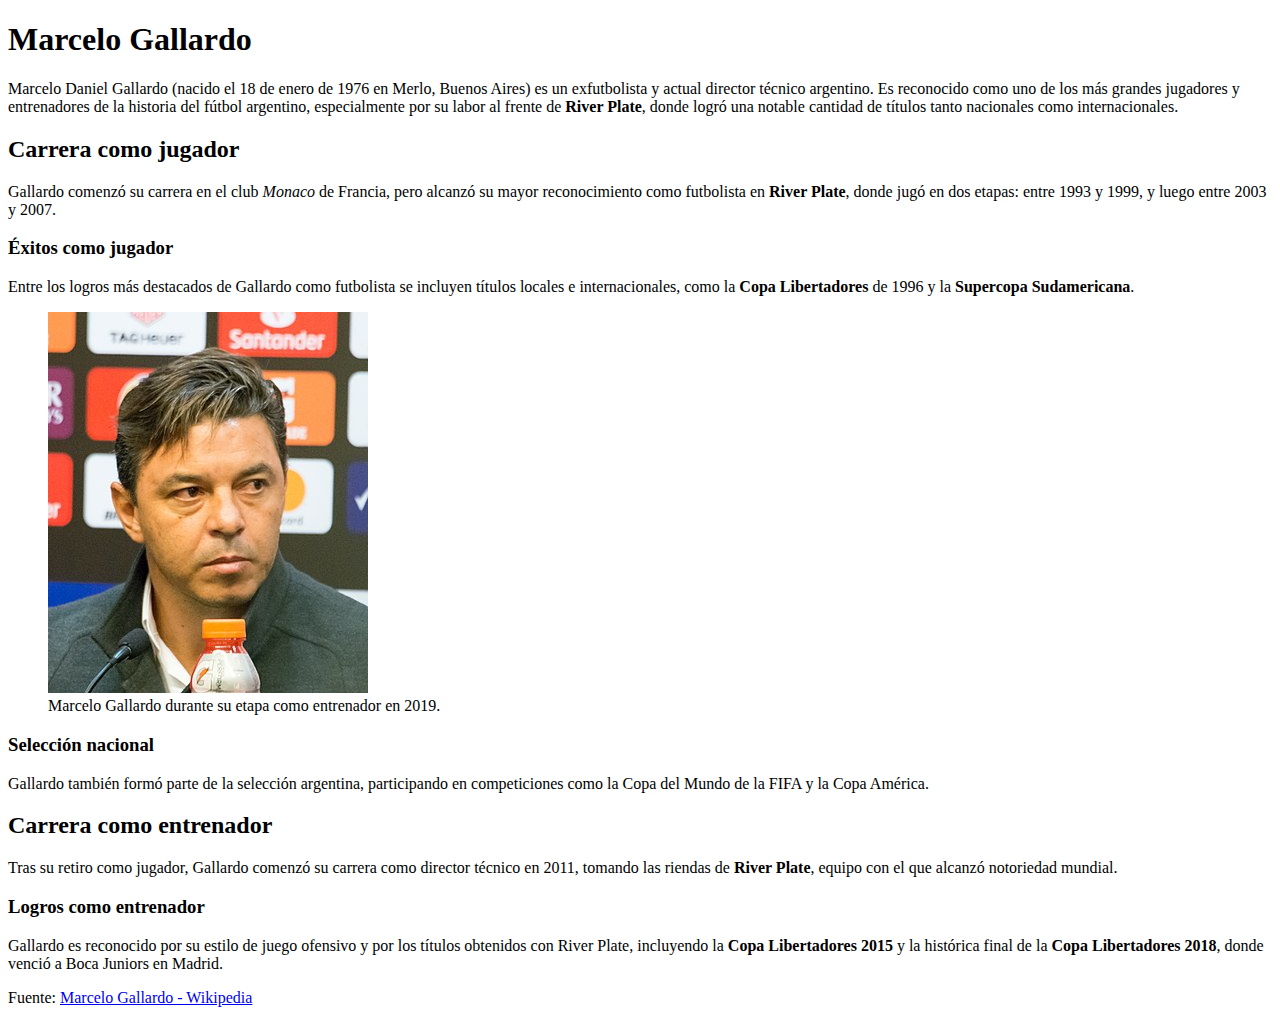
<file: tp-1/index.html>
<!DOCTYPE html>
<html lang="es">
<head>
    <meta charset="UTF-8">
    <meta name="viewport" content="width=device-width, initial-scale=1.0">
    <title>Marcelo Gallardo - Wikipedia</title>
</head>
<body>
    <h1>Marcelo Gallardo</h1>
    
    <p>Marcelo Daniel Gallardo (nacido el 18 de enero de 1976 en Merlo, Buenos Aires) es un exfutbolista y actual director técnico argentino. Es reconocido como uno de los más grandes jugadores y entrenadores de la historia del fútbol argentino, especialmente por su labor al frente de <strong>River Plate</strong>, donde logró una notable cantidad de títulos tanto nacionales como internacionales.</p>

    <h2>Carrera como jugador</h2>
    <p>Gallardo comenzó su carrera en el club <em>Monaco</em> de Francia, pero alcanzó su mayor reconocimiento como futbolista en <strong>River Plate</strong>, donde jugó en dos etapas: entre 1993 y 1999, y luego entre 2003 y 2007.</p>

    <h3>Éxitos como jugador</h3>
    <p>Entre los logros más destacados de Gallardo como futbolista se incluyen títulos locales e internacionales, como la <strong>Copa Libertadores</strong> de 1996 y la <strong>Supercopa Sudamericana</strong>.</p>

    <figure>
        <img src="gallardo.jpg" alt="Marcelo_Gallardo">
        <figcaption>Marcelo Gallardo durante su etapa como entrenador en 2019.</figcaption>
    </figure>

    <h3>Selección nacional</h3>
    <p>Gallardo también formó parte de la selección argentina, participando en competiciones como la Copa del Mundo de la FIFA y la Copa América.</p>

    <h2>Carrera como entrenador</h2>
    <p>Tras su retiro como jugador, Gallardo comenzó su carrera como director técnico en 2011, tomando las riendas de <strong>River Plate</strong>, equipo con el que alcanzó notoriedad mundial.</p>

    <h3>Logros como entrenador</h3>
    <p>Gallardo es reconocido por su estilo de juego ofensivo y por los títulos obtenidos con River Plate, incluyendo la <strong>Copa Libertadores 2015</strong> y la histórica final de la <strong>Copa Libertadores 2018</strong>, donde venció a Boca Juniors en Madrid.</p>

   

    <p>Fuente: <a href="https://es.wikipedia.org/wiki/Marcelo_Gallardo" target="_blank">Marcelo Gallardo - Wikipedia</a></p>

</body>
</html>
</file>
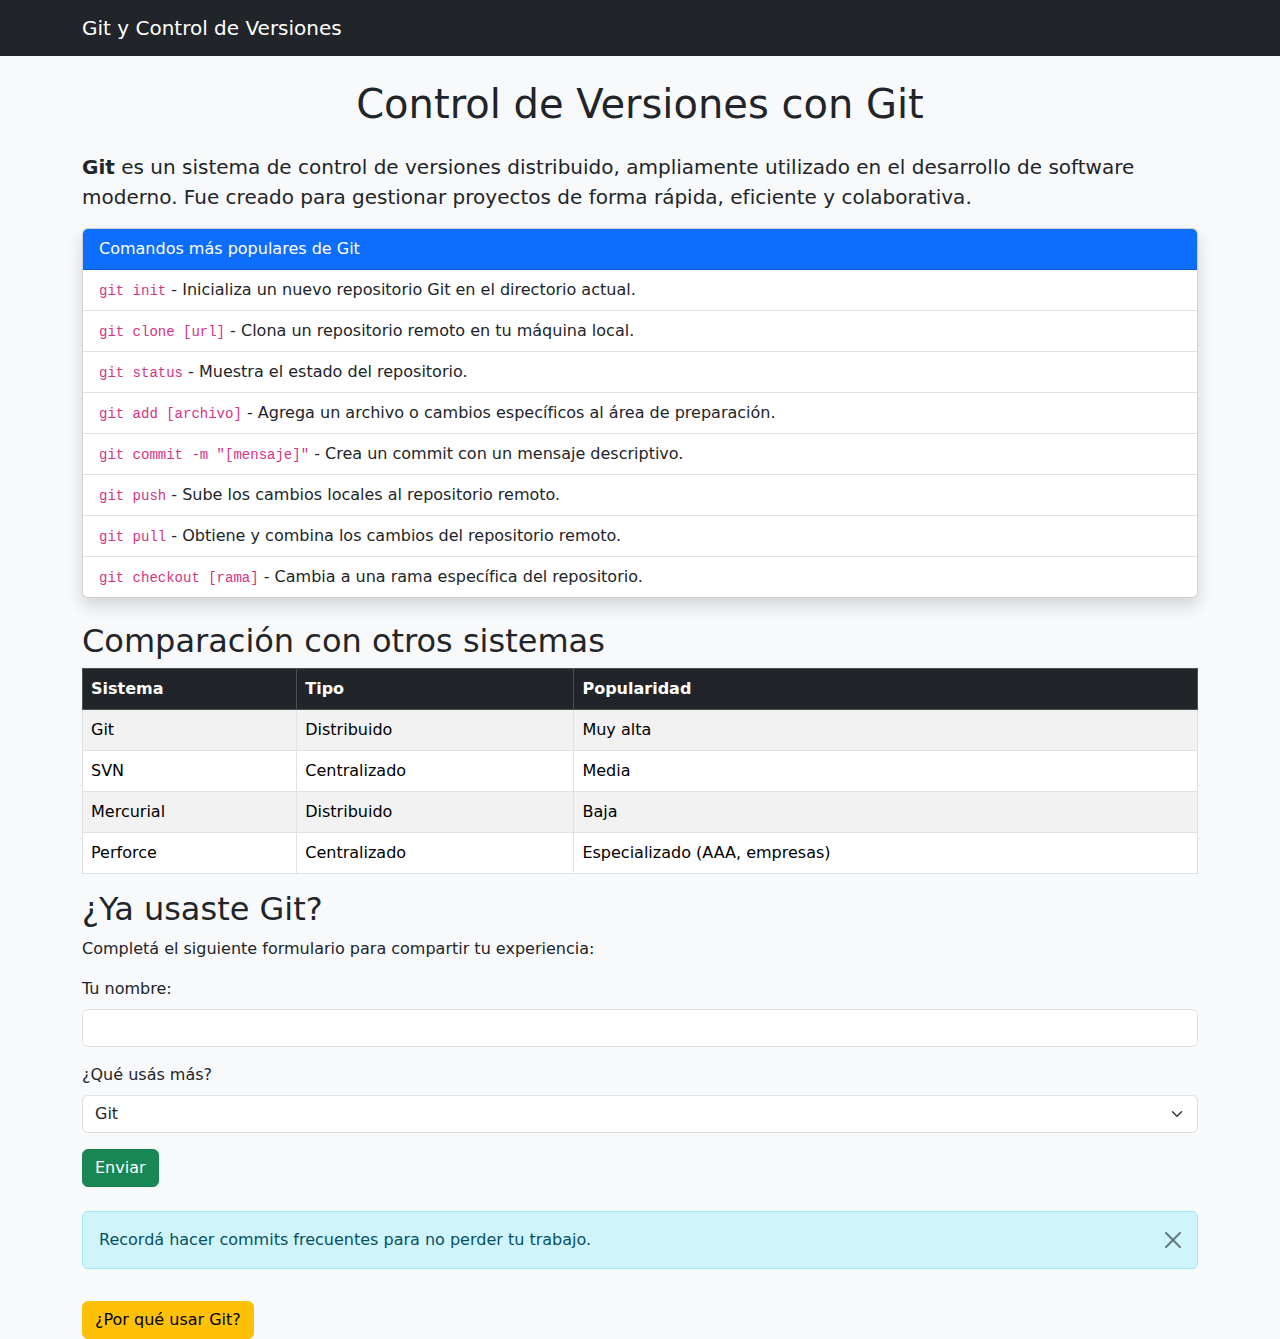
<file: tp-5/index.html>
<!DOCTYPE html>
<html lang="es">
<head>
    <meta charset="UTF-8">
    <meta name="viewport" content="width=device-width, initial-scale=1.0">
    <title>Control de Versiones con Git</title>
    <link href="https://cdn.jsdelivr.net/npm/bootstrap@5.3.3/dist/css/bootstrap.min.css" rel="stylesheet">
</head>
<body class="bg-light">

    <nav class="navbar navbar-expand-lg navbar-dark bg-dark mb-4">
        <div class="container">
            <a class="navbar-brand" href="#">Git y Control de Versiones</a>
        </div>
    </nav>

    <div class="container">
        <h1 class="text-center mb-4">Control de Versiones con Git</h1>

        <p class="fs-5"><strong>Git</strong> es un sistema de control de versiones distribuido, ampliamente utilizado en el desarrollo de
            software moderno. Fue creado para gestionar proyectos de forma rápida, eficiente y colaborativa.
        </p>

        <div class="card shadow mb-4">
            <div class="card-header bg-primary text-white">Comandos más populares de Git</div>
            <ul class="list-group list-group-flush">
                <li class="list-group-item"><code>git init</code> - Inicializa un nuevo repositorio Git en el directorio actual.</li>
                <li class="list-group-item"><code>git clone [url]</code> - Clona un repositorio remoto en tu máquina local.</li>
                <li class="list-group-item"><code>git status</code> - Muestra el estado del repositorio.</li>
                <li class="list-group-item"><code>git add [archivo]</code> - Agrega un archivo o cambios específicos al área de preparación.</li>
                <li class="list-group-item"><code>git commit -m "[mensaje]"</code> - Crea un commit con un mensaje descriptivo.</li>
                <li class="list-group-item"><code>git push</code> - Sube los cambios locales al repositorio remoto.</li>
                <li class="list-group-item"><code>git pull</code> - Obtiene y combina los cambios del repositorio remoto.</li>
                <li class="list-group-item"><code>git checkout [rama]</code> - Cambia a una rama específica del repositorio.</li>
            </ul>
        </div>

        <h2>Comparación con otros sistemas</h2>
        <table class="table table-striped table-hover table-bordered">
            <thead class="table-dark">
                <tr>
                    <th>Sistema</th>
                    <th>Tipo</th>
                    <th>Popularidad</th>
                </tr>
            </thead>
            <tbody>
                <tr>
                    <td>Git</td>
                    <td>Distribuido</td>
                    <td>Muy alta</td>
                </tr>
                <tr>
                    <td>SVN</td>
                    <td>Centralizado</td>
                    <td>Media</td>
                </tr>
                <tr>
                    <td>Mercurial</td>
                    <td>Distribuido</td>
                    <td>Baja</td>
                </tr>
                <tr>
                    <td>Perforce</td>
                    <td>Centralizado</td>
                    <td>Especializado (AAA, empresas)</td>
                </tr>
            </tbody>
        </table>

        <h2>¿Ya usaste Git?</h2>
        <p>Completá el siguiente formulario para compartir tu experiencia:</p>
        <form>
            <div class="mb-3">
                <label for="nombre" class="form-label">Tu nombre:</label>
                <input type="text" class="form-control" id="nombre" name="nombre">
            </div>

            <div class="mb-3">
                <label for="experiencia" class="form-label">¿Qué usás más?</label>
                <select class="form-select" id="experiencia" name="experiencia">
                    <option value="git">Git</option>
                    <option value="github">Git + GitHub</option>
                    <option value="otro">Otro sistema</option>
                    <option value="ninguno">Todavía no uso ninguno</option>
                </select>
            </div>

            <button type="submit" class="btn btn-success">Enviar</button>
        </form>

        <div class="alert alert-info alert-dismissible fade show mt-4" role="alert">
            Recordá hacer commits frecuentes para no perder tu trabajo.
            <button type="button" class="btn-close" data-bs-dismiss="alert" aria-label="Cerrar"></button>
        </div>

        <button type="button" class="btn btn-warning mt-3" data-bs-toggle="modal" data-bs-target="#modalInfo">
            ¿Por qué usar Git?
        </button>

        <div class="modal fade" id="modalInfo" tabindex="-1" aria-labelledby="modalInfoLabel" aria-hidden="true">
            <div class="modal-dialog">
                <div class="modal-content">
                    <div class="modal-header">
                        <h5 class="modal-title" id="modalInfoLabel">Ventajas de usar Git</h5>
                        <button type="button" class="btn-close" data-bs-dismiss="modal" aria-label="Cerrar"></button>
                    </div>
                    <div class="modal-body">
                        Git permite mantener un historial completo de los cambios, trabajar en equipo de manera eficiente y volver fácilmente a versiones anteriores del código.
                    </div>
                    <div class="modal-footer">
                        <button type="button" class="btn btn-secondary" data-bs-dismiss="modal">Cerrar</button>
                    </div>
                </div>
            </div>
        </div>

    </div>

    <script src="https://cdn.jsdelivr.net/npm/bootstrap@5.3.3/dist/js/bootstrap.bundle.min.js"></script>
</body>
</html>
</file>
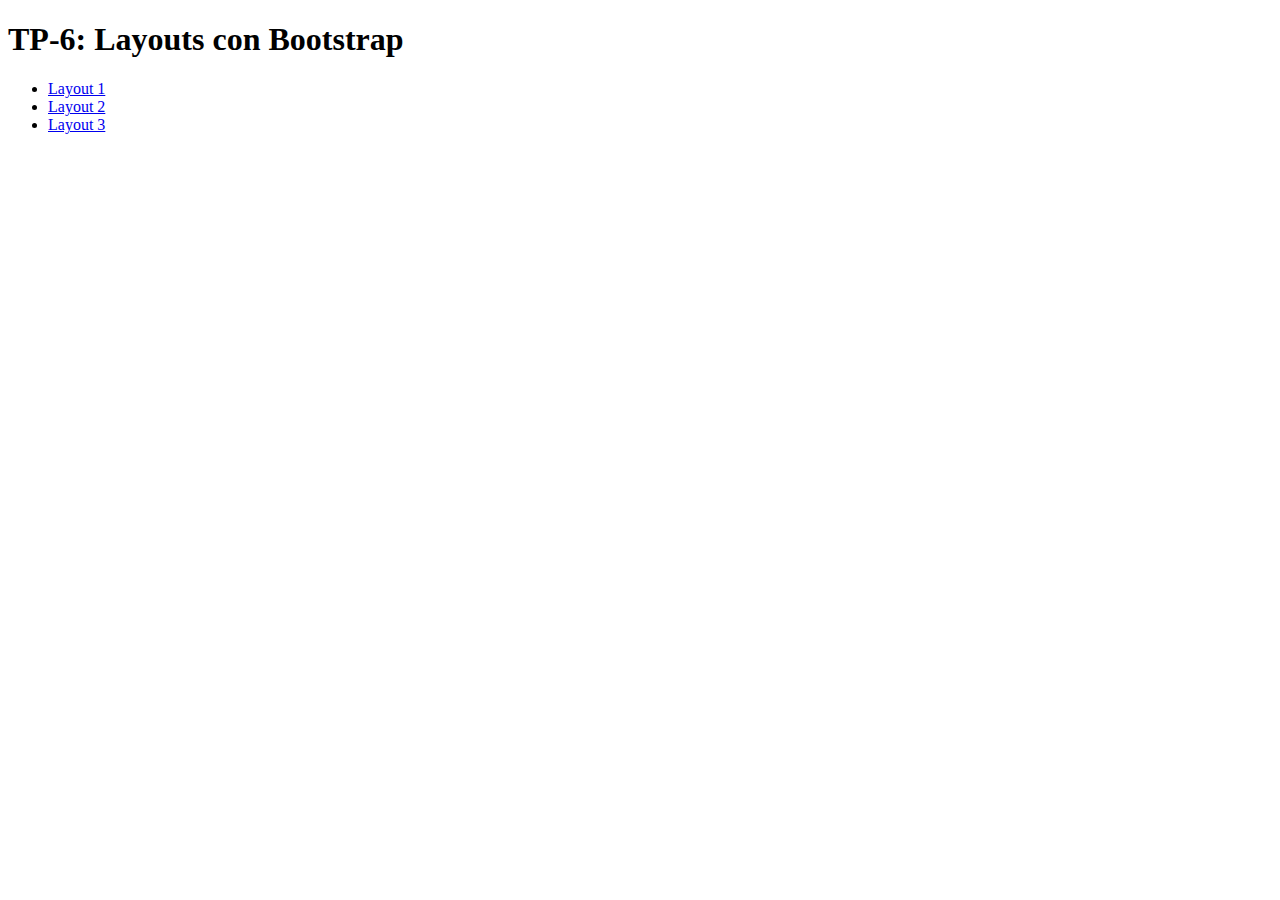
<file: tp-6/index.html>
<!DOCTYPE html>
<html lang="es">
<head>
    <meta charset="UTF-8">
    <title>Índice TP-6</title>
</head>
<body>
    <h1>TP-6: Layouts con Bootstrap</h1>
    <ul>
        <li><a href="layout-1.html">Layout 1</a></li>
        <li><a href="layout-2.html">Layout 2</a></li>
        <li><a href="layout-3.html">Layout 3</a></li>
    </ul>
</body>
</html>
</file>
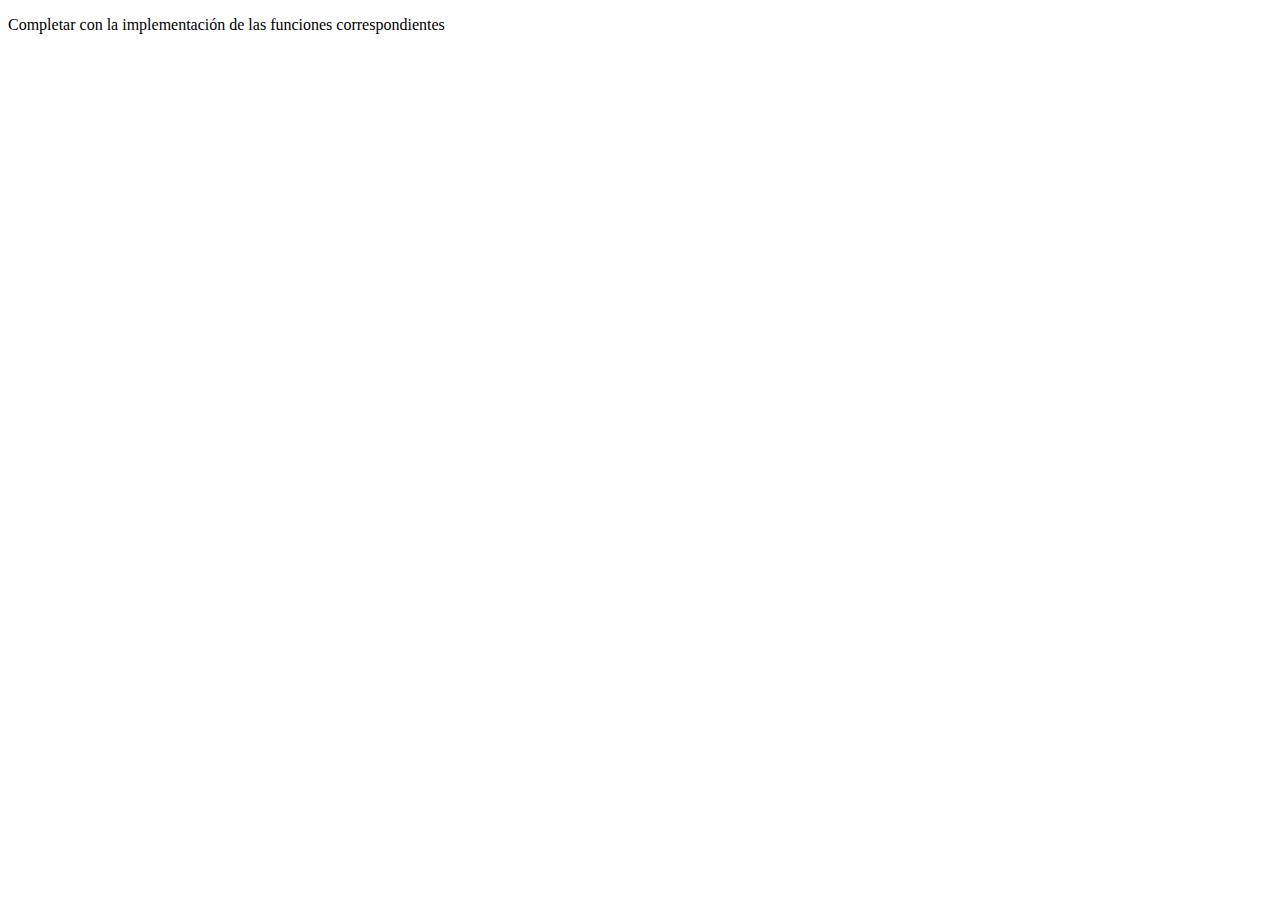
<file: tp7/index.html>
<!DOCTYPE html>
<html>
<head>
	<meta charset="utf-8">
	<meta name="viewport" content="width=device-width, initial-scale=1">
	<title>TP-7: Funciones en JavaScript</title>
</head>
<body>
<p>Completar con la implementación de las funciones correspondientes</p>
<script type="text/javascript">
// Numeros

// 1- Implementar una función "suma" que retorne la suma de 2 numeros
const suma = (num1, num2) => num1 + num2;

console.log("1 Resultados de suma:")
console.log(suma(2,3));
console.log(suma(4,4));
console.log(suma(-10,10));


// 2- Implementar una función "elevarAlCubo" que eleve al cubo un numero

const elevarAlCubo = elevar => elevar * elevar * elevar;

console.log("2 Resultados de elevarAlCubo:")
console.log(elevarAlCubo(3)); // 27
console.log(elevarAlCubo(99)); // 970299

// 3- Implementar una función "restoDivisionEntera" para devolver el resto de una división entera entre un dividendo y un divisor
// ejemplo: restoDivisionEntera(3,2) retorna 1

function restoDivisionEntera(dividendo, divisor){
    if(divisor === 0){
        console.log("No se puede dividir por cero");
        return NaN;
    } else {
        return dividendo % divisor;
    }
}

console.log("3 Resultados de restoDivisionEntera:")
console.log(restoDivisionEntera(1,3)); // 1
console.log(restoDivisionEntera(2,3)); // 2
console.log(restoDivisionEntera(3,3)); // 0
console.log(restoDivisionEntera(4,3)); // 1
console.log(restoDivisionEntera(5,0)); // No se puede dividir por cero


// 4- Implementar una función "numeroPi" para devolver el numero PI
// ejemplo: numeroPi() retorna 3,14...

const numeroPi = () => Math.PI;

console.log("4 Resultado de numeroPi:")
console.log(numeroPi())


// 5- Implementar una función "numeroRandom" para devolver un número random (aleatorio)
// ejemplo: numeroRandom() retorna 0,123...

const numeroRandom = () => Math.random();

console.log("5 Resultados de numeroRandom:")
console.log(numeroRandom())
console.log(numeroRandom())
console.log(numeroRandom())


// 6- Implementar una función "numeroRandomDesdeHasta" para devolver un número random entre 2 valores recibidos como parámetros
// ejemplo: numeroRandomDesdeHasta(1,6) retorna 3

function numeroRandomDesdeHasta(uno,dos){
    uno = Math.ceil(uno);
    dos = Math.floor(dos);
    return Math.floor(Math.random() * (dos - uno + 1)) + uno;

}

console.log("6 Resultados de numeroRandomDesdeHasta:")
console.log(numeroRandomDesdeHasta(1,6))
console.log(numeroRandomDesdeHasta(2,5))
console.log(numeroRandomDesdeHasta(3,4))


// 7- Implementar una función "esPar" que reciba un número como parámetro y devuelva verdadero si el número es par, o falso si es impar
// ejemplo: esPar(4) retorna true, esPar(5) retorna false

const esPar = siono => siono % 2 === 0;

console.log("7 Resultados de esPar:")
console.log(esPar(4)); // true
console.log(esPar(5)); // false
console.log(esPar(0)); // true
console.log(esPar(-2)); // true


// 8- Implementar una función "esPositivo" que reciba un número y devuelva true si el número es positivo, o false si es negativo o cero
// ejemplo: esPositivo(4) retorna true, esPositivo(-3) retorna false

const esPositivo = siono2 => {
    return siono2 > 0;
};

console.log("8 Resultados de esPositivo:")
console.log(esPositivo(4)); // true
console.log(esPositivo(-3)); // false
console.log(esPositivo(0)); // false

// 9- Implementar una función "clasificarNumero" que reciba un número y retorne un mensaje indicando si el número es par o impar, y si es positivo o negativo
// ejemplo: clasificarNumero(4) retorna "El número 4 es par y positivo."
// ejemplo: clasificarNumero(-3) retorna "El número -3 es impar y negativo."

function clasificarNumero(clasi) {
    let tipoParidad;
    if (clasi % 2 === 0) {
        tipoParidad = "par";
    } else {
        tipoParidad = "impar";
    }

    function obtenerSigno() {
        if (clasi === 0) {
            return " y no es positivo ni negativo";
        } else if (clasi > 0) {
            return " y positivo";
        } else {
            return " y negativo";
        }
    }

    return `El número ${clasi} es ${tipoParidad}${obtenerSigno()}.`;
}

console.log("9 Resultados de clasificarNumero:")
console.log(clasificarNumero(4)); // "El número 4 es par y positivo."
console.log(clasificarNumero(-3)); // "El número -3 es impar y negativo."
console.log(clasificarNumero(0)); // "El número 0 es par y no es positivo ni negativo."

// Cadenas de Caracteres

// 10- Implementar una función "transformarMayuscula" que transforme a mayúscula la cadena de caracteres recibida como parámetro
// ejemplo: transformarMayuscula("Plataformas Móviles") retorna "PLATAFORMAS MÓVILES"
const transformarMayuscula = palabras => palabras.toUpperCase();

console.log("10 Resultados de transformarMayuscula:")
console.log(transformarMayuscula("Plataformas Móviles"))
console.log(transformarMayuscula("hola mundo"))
console.log(transformarMayuscula("abc"))


// 11- Implementar una función "primeraLetra" que nos devuelva la inicial de la cadena de caracteres recibida como parámetro
// ejemplo: primeraLetra("Plataformas") retorna "P"

const primeraLetra = palabras => palabras.charAt(0);

console.log("11 Resultados de primeraLetra:")
console.log(primeraLetra("Plataformas Móviles"))
console.log(primeraLetra("hola mundo"))
console.log(primeraLetra("abc"))


// 12- Implementar una función "sinPrimeraLetra" que nos devuelva la cadena de caracteres recibida como parámetro sin la primera letra
// ejemplo: sinPrimeraLetra("Plataformas") retorna "lataformas"

const sinPrimeraLetra = palabras => palabras.slice(1);

console.log("12 Resultados de sinPrimeraLetra:")
console.log(sinPrimeraLetra("Plataformas Móviles"))
console.log(sinPrimeraLetra("hola mundo"))
console.log(sinPrimeraLetra("abc"))


// 13- Implementar una función "primeraLetraMayuscula" que devuelve la cadena de caracteres recibida, pero  con su primera letra en mayúscula
// ejemplo: primeraLetraMayuscula("plataformas") retorna "Plataformas"

const primeraLetraMayuscula = palabras => palabras.charAt(0).toUpperCase() + palabras.slice(1);

console.log("13 Resultados de primeraLetraMayuscula:")
console.log(primeraLetraMayuscula("plataformas móviles"))
console.log(primeraLetraMayuscula("hola mundo"))
console.log(primeraLetraMayuscula("abc"))


// 14- Implementar una función "terminaCon" que devuelve verdadero o falso si la palabra termina con la terminación recibida
// ejemplo: terminaCon("plataformas", "mas") retorna true

const terminaCon = (pala, termi) => pala.endsWith(termi);

console.log("14 Resultados de terminaCon:")
console.log(terminaCon("hola", "a")); // true
console.log(terminaCon("hola", "o")); // false
console.log(terminaCon("plataformas", "mas")); // true
console.log(terminaCon("plataformas", "más")); // false

// 15- Implementar una función "palabraInvertida" que devuelva la palabra invertida
// ejemplo: palabraInvertida("hola") retorna "aloh";

const palabraInvertida = palabra => palabra.split('').reverse().join('');

console.log("15 Resultados de palabraInvertida:")
console.log(palabraInvertida("plataformas móviles"))
console.log(palabraInvertida("hola mundo"))
console.log(palabraInvertida("abc"))

</script>
</body>
</html>
</file>
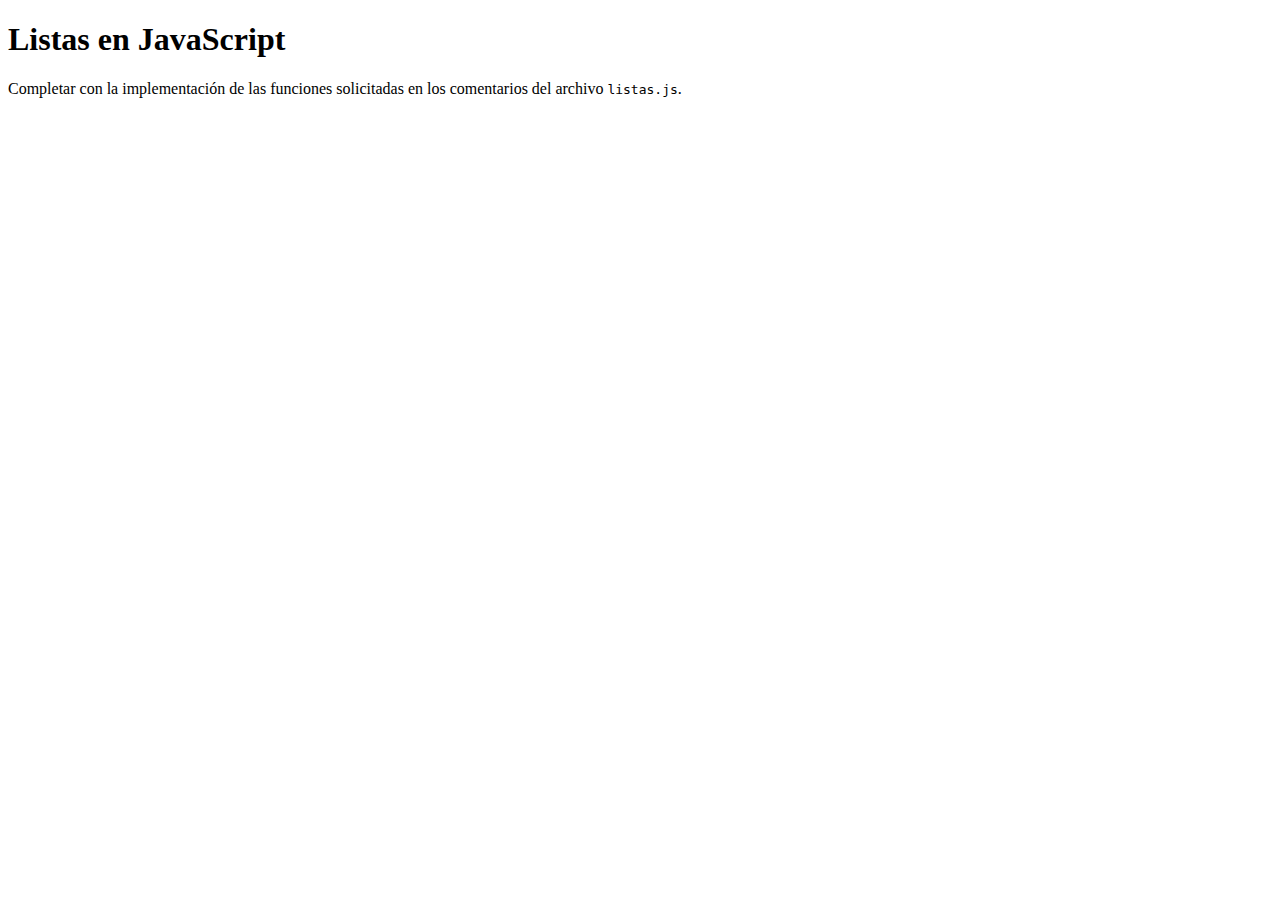
<file: tp8/index.html>
<!DOCTYPE html>
<html>
<head>
	<meta charset="utf-8">
	<meta name="viewport" content="width=device-width, initial-scale=1">
	<title>Listas en JavaScript</title>
</head>
<body>
    <h1>Listas en JavaScript</h1>
    <p>Completar con la implementación de las funciones solicitadas en los comentarios del archivo <code>listas.js</code>.</p>
    <script src="listas.js"></script>
</body>
</html>
</file>
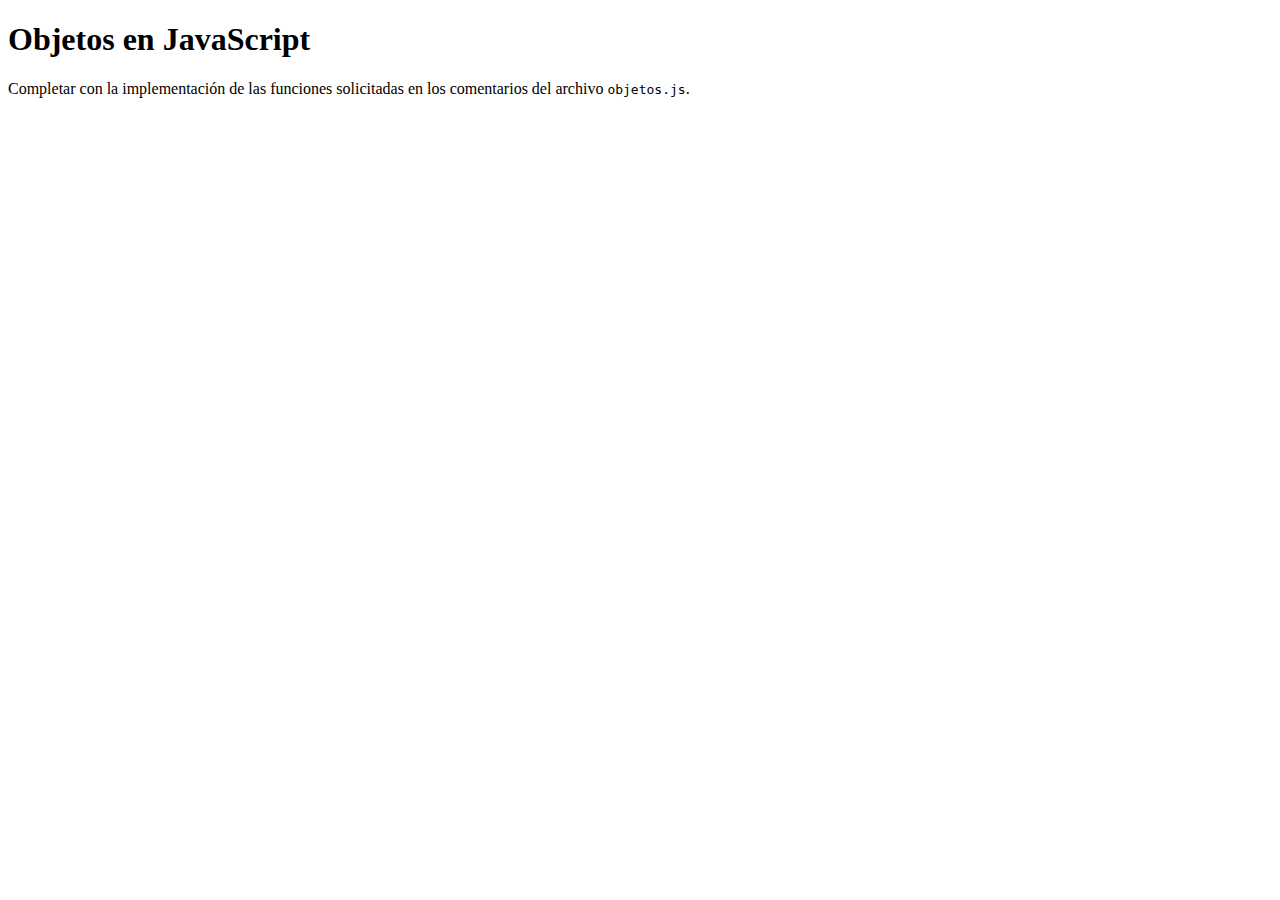
<file: tp9/index.html>
<!DOCTYPE html>
<html>
<head>
    <meta charset="utf-8">
    <meta name="viewport" content="width=device-width, initial-scale=1">
    <title>Objetos en JavaScript</title>
</head>
<body>
    <h1>Objetos en JavaScript</h1>
    <p>Completar con la implementación de las funciones solicitadas en los comentarios del archivo <code>objetos.js</code>.</p>
    <script src="objetos.js"></script>
</body>
</html>
</file>
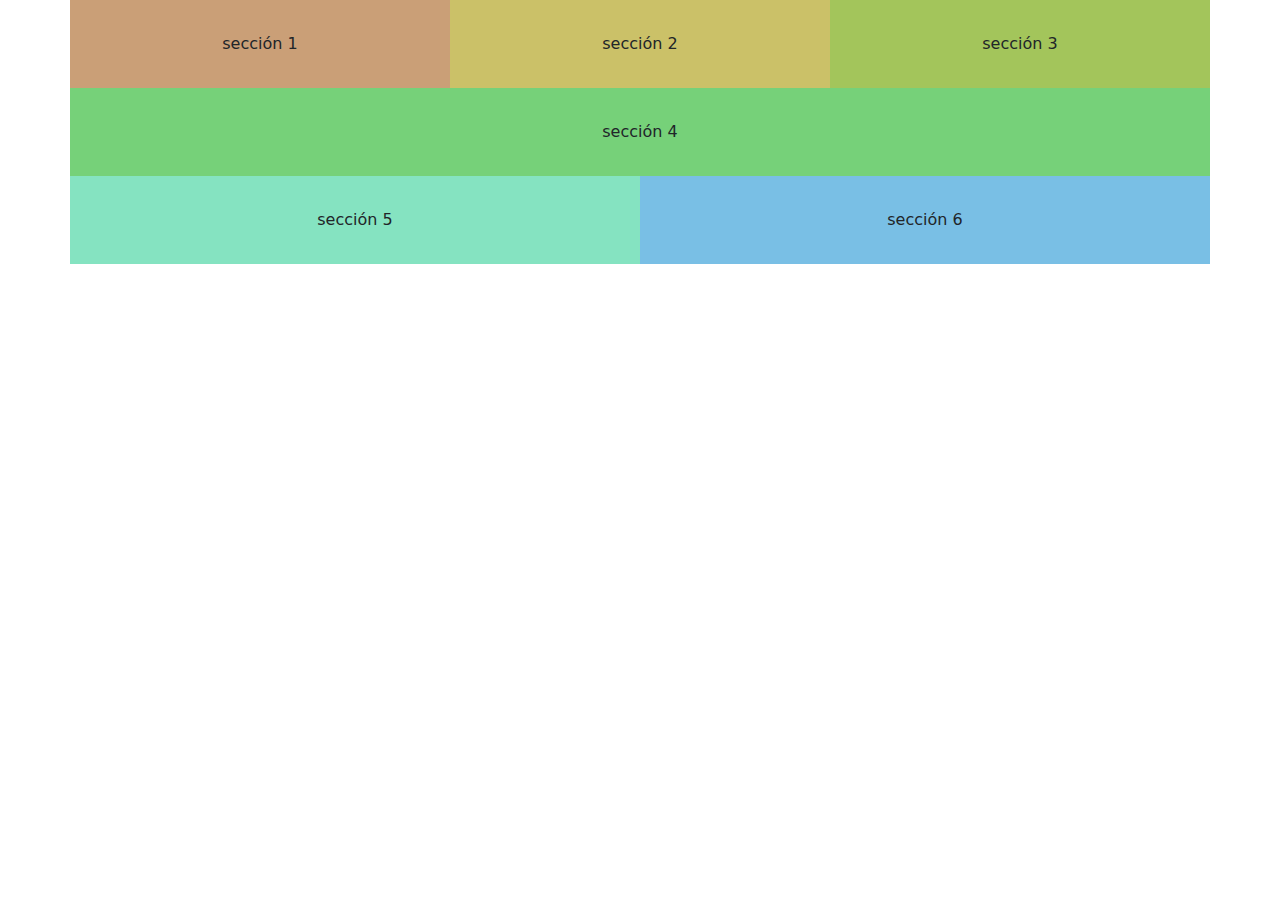
<file: tp-5/layout-1.html>
<!DOCTYPE html>
<html lang="es">
<head>
    <meta charset="UTF-8">
    <meta name="viewport" content="width=device-width, initial-scale=1.0">
    <title>Layout 1</title>
    <link href="https://cdn.jsdelivr.net/npm/bootstrap@5.3.0/dist/css/bootstrap.min.css" rel="stylesheet">
    <style>
        .content {padding: 2em 0.5em; text-align: center;}
        .s1 {background-color: #ca9f77;}
        .s2 {background-color: #cbc168;}
        .s3 {background-color: #a3c55b;}
        .s4 {background-color: #76d179;}
        .s5 {background-color: #85e3c1;}
        .s6 {background-color: #79bfe5;}
    </style>
</head>
<body>
    <div class="container-sm g-0">
        <div class="row g-0">
            <div class="col-12 col-md-4">
                <div class="content s1">sección 1</div>
            </div>
            <div class="col-12 col-md-4">
                <div class="content s2">sección 2</div>
            </div>
            <div class="col-12 col-md-4">
                <div class="content s3">sección 3</div>
            </div>
        </div>
        <div class="row g-0">
            <div class="col-12">
                <div class="content s4">sección 4</div>
            </div>
        </div>
        <div class="row g-0">
            <div class="col-12 col-md-6">
                <div class="content s5">sección 5</div>
            </div>
            <div class="col-12 col-md-6">
                <div class="content s6">sección 6</div>
            </div>
        </div>
    </div>
</body>
</html>
</file>
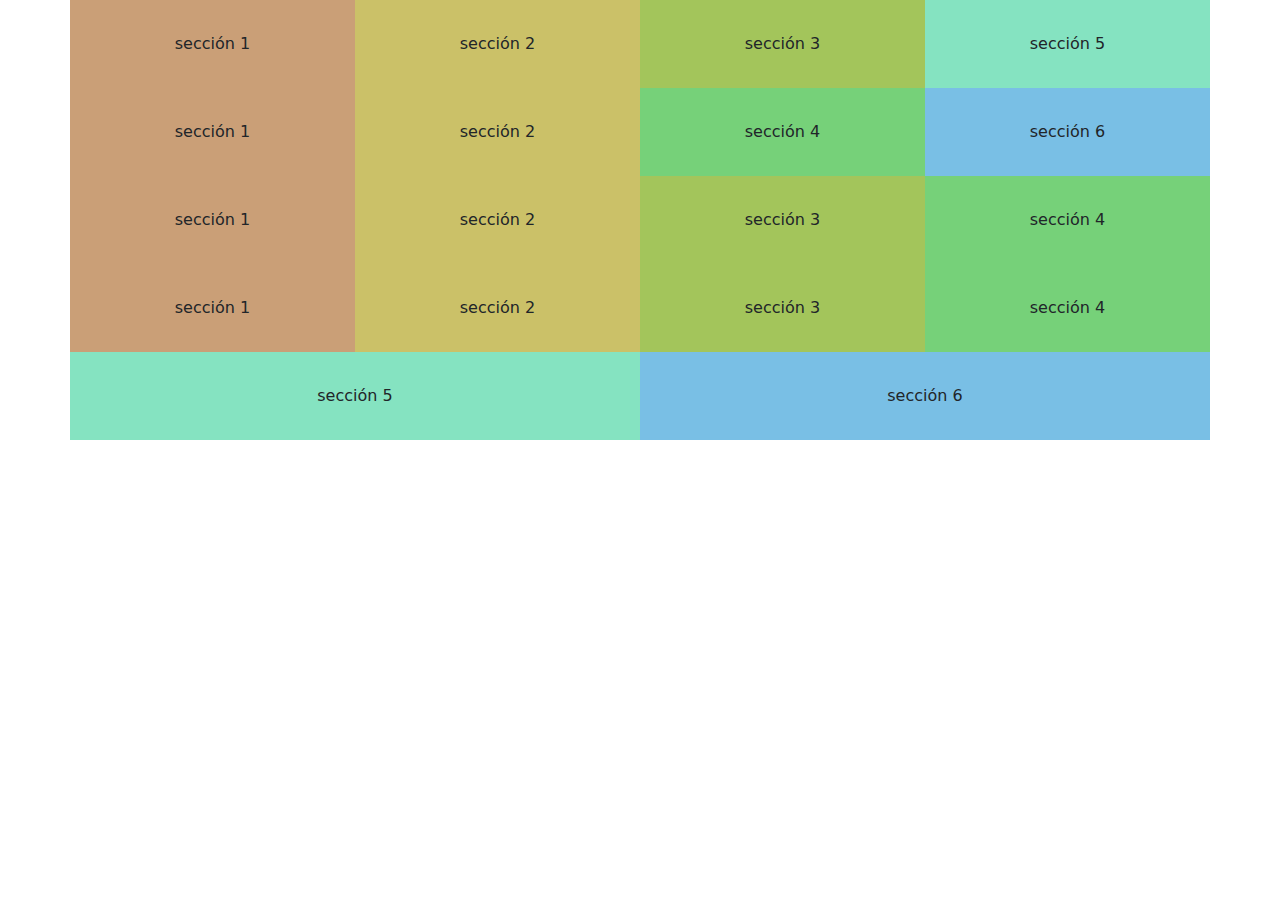
<file: tp-5/layout-2.html>
<!DOCTYPE html>
<html lang="es">
<head>
    <meta charset="UTF-8">
    <meta name="viewport" content="width=device-width, initial-scale=1.0">
    <title>Layout 2</title>
    <link href="https://cdn.jsdelivr.net/npm/bootstrap@5.3.0/dist/css/bootstrap.min.css" rel="stylesheet">
    <style>
        .content {padding: 2em 0.5em; text-align: center;}
        .s1 {background-color: #ca9f77;}
        .s2 {background-color: #cbc168;}
        .s3 {background-color: #a3c55b;}
        .s4 {background-color: #76d179;}
        .s5 {background-color: #85e3c1;}
        .s6 {background-color: #79bfe5;}
    </style>
</head>
<body>
    <div class="container-sm g-0">
        <div class="row g-0">
            <div class="col-12 col-md-6 col-lg-3">
                <div class="content s1">sección 1</div>
                <div class="content s1">sección 1</div>
            </div>
            <div class="col-12 col-md-6 col-lg-3">
                <div class="content s2">sección 2</div>
                <div class="content s2">sección 2</div>
            </div>
            <div class="col-12 col-md-6 col-lg-3">
                <div class="content s3">sección 3</div>
                <div class="content s4">sección 4</div>
            </div>
            <div class="col-12 col-md-6 col-lg-3">
                <div class="content s5">sección 5</div>
                <div class="content s6">sección 6</div>
            </div>
        </div>
        <div class="row g-0">
            <div class="col-12 col-md-6 col-lg-3">
                <div class="content s1">sección 1</div>
                <div class="content s1">sección 1</div>
            </div>
            <div class="col-12 col-md-6 col-lg-3">
                <div class="content s2">sección 2</div>
                <div class="content s2">sección 2</div>
            </div>
            <div class="col-12 col-md-6 col-lg-3">
                <div class="content s3">sección 3</div>
                <div class="content s3">sección 3</div>
            </div>
            <div class="col-12 col-md-6 col-lg-3">
                <div class="content s4">sección 4</div>
                <div class="content s4">sección 4</div>
            </div>
        </div>
        <div class="row g-0">
            <div class="col-12 col-md-6">
                <div class="content s5">sección 5</div>
            </div>
            <div class="col-12 col-md-6">
                <div class="content s6">sección 6</div>
            </div>
        </div>
    </div>
</body>
</html>
</file>
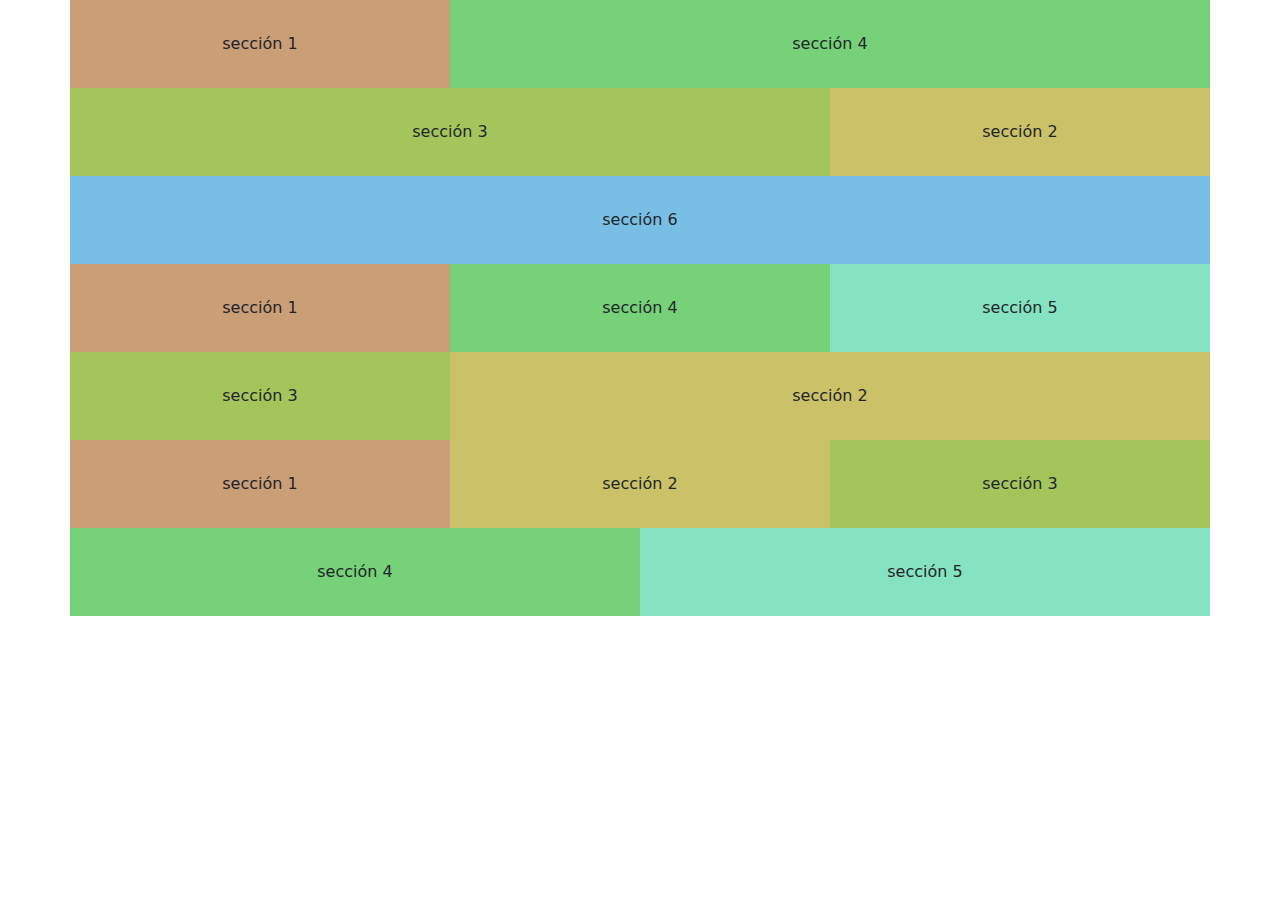
<file: tp-5/layout-3.html>
<!DOCTYPE html>
<html lang="es">
<head>
    <meta charset="UTF-8">
    <meta name="viewport" content="width=device-width, initial-scale=1.0">
    <title>Layout 3</title>
    <link href="https://cdn.jsdelivr.net/npm/bootstrap@5.3.0/dist/css/bootstrap.min.css" rel="stylesheet">
    <style>
        .content {padding: 2em 0.5em; text-align: center;}
        .s1 {background-color: #ca9f77;}
        .s2 {background-color: #cbc168;}
        .s3 {background-color: #a3c55b;}
        .s4 {background-color: #76d179;}
        .s5 {background-color: #85e3c1;}
        .s6 {background-color: #79bfe5;}
    </style>
</head>
<body>
    <div class="container-sm g-0">
        <div class="row g-0">
            <div class="col-12 col-md-6 col-lg-4">
                <div class="content s1">sección 1</div>
            </div>
            <div class="col-12 col-md-6 col-lg-8">
                <div class="content s4">sección 4</div>
            </div>
        </div>
        <div class="row g-0">
            <div class="col-12 col-md-6 col-lg-8">
                <div class="content s3">sección 3</div>
            </div>
            <div class="col-12 col-md-6 col-lg-4">
                <div class="content s2">sección 2</div>
            </div>
        </div>
        <div class="row g-0">
            <div class="col-12">
                <div class="content s6">sección 6</div>
            </div>
        </div>
        <div class="row g-0">
            <div class="col-12 col-md-6 col-lg-4">
                <div class="content s1">sección 1</div>
            </div>
            <div class="col-12 col-md-6 col-lg-4">
                <div class="content s4">sección 4</div>
            </div>
            <div class="col-12 col-md-6 col-lg-4">
                <div class="content s5">sección 5</div>
            </div>
        </div>
        <div class="row g-0">
            <div class="col-12 col-md-6 col-lg-4">
                <div class="content s3">sección 3</div>
            </div>
            <div class="col-12 col-md-6 col-lg-8">
                <div class="content s2">sección 2</div>
            </div>
        </div>
        <div class="row g-0">
            <div class="col-12 col-md-4">
                <div class="content s1">sección 1</div>
            </div>
            <div class="col-12 col-md-4">
                <div class="content s2">sección 2</div>
            </div>
            <div class="col-12 col-md-4">
                <div class="content s3">sección 3</div>
            </div>
        </div>
        <div class="row g-0">
            <div class="col-12 col-md-6">
                <div class="content s4">sección 4</div>
            </div>
            <div class="col-12 col-md-6">
                <div class="content s5">sección 5</div>
            </div>
        </div>
    </div>
</body>
</html>
</file>
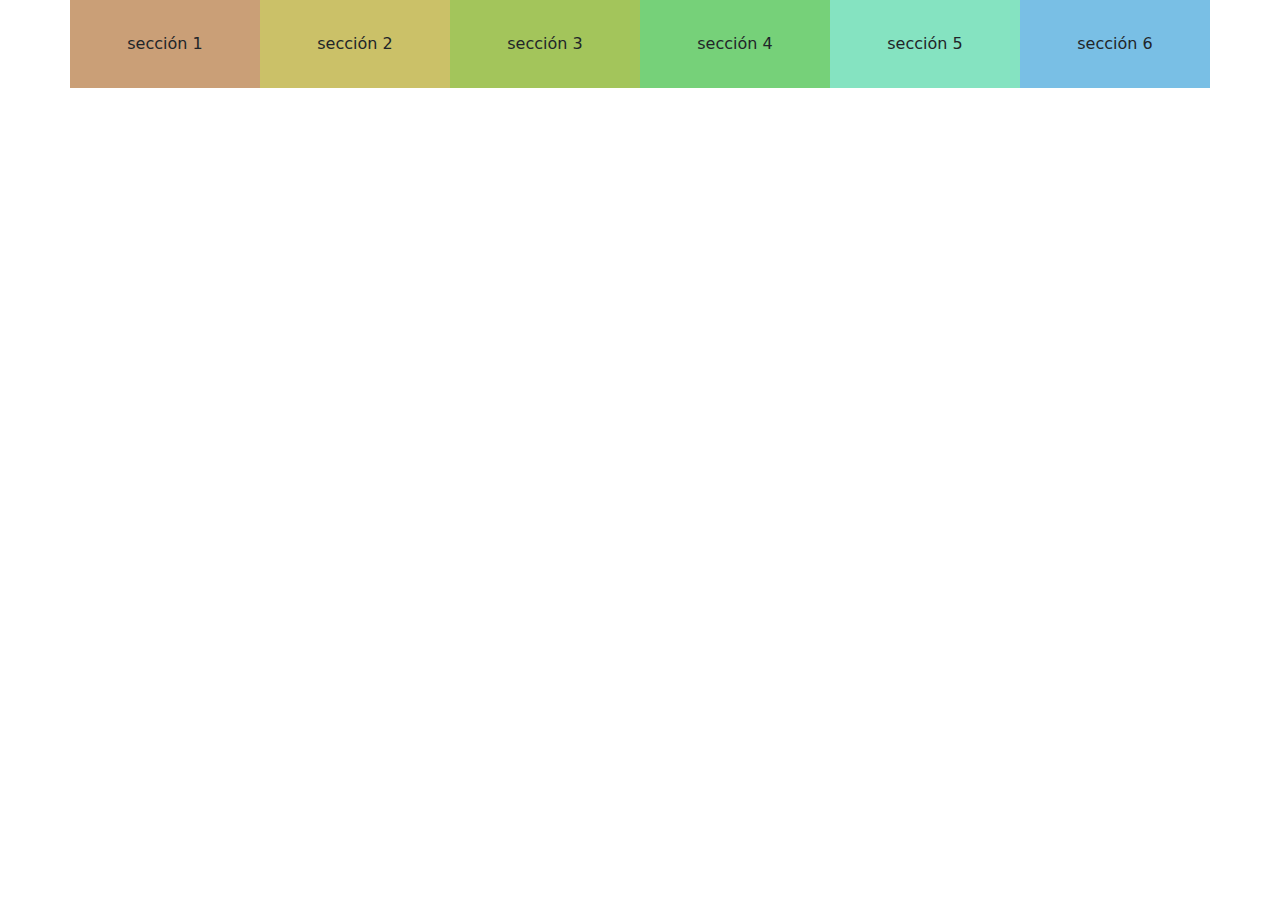
<file: tp-6/layout-1.html>
<!DOCTYPE html>
<html lang="es">
<head>
    <meta charset="UTF-8">
    <meta name="viewport" content="width=device-width, initial-scale=1.0">
    <title>Layout 1</title>
    <link href="https://cdn.jsdelivr.net/npm/bootstrap@5.3.0/dist/css/bootstrap.min.css" rel="stylesheet">
    <style>
        .content {padding: 2em 0.5em; text-align: center;}
        .s1 {background-color: #ca9f77;}
        .s2 {background-color: #cbc168;}
        .s3 {background-color: #a3c55b;}
        .s4 {background-color: #76d179;}
        .s5 {background-color: #85e3c1;}
        .s6 {background-color: #79bfe5;}
    </style>
</head>
<body>
    <div class="container-sm g-0">
        <div class="row g-0">
            <div class="col"><div class="content s1">sección 1</div></div>
            <div class="col"><div class="content s2">sección 2</div></div>
            <div class="col"><div class="content s3">sección 3</div></div>
            <div class="col"><div class="content s4">sección 4</div></div>
            <div class="col"><div class="content s5">sección 5</div></div>
            <div class="col"><div class="content s6">sección 6</div></div>
        </div>
    </div>
</body>
</html>
</file>
